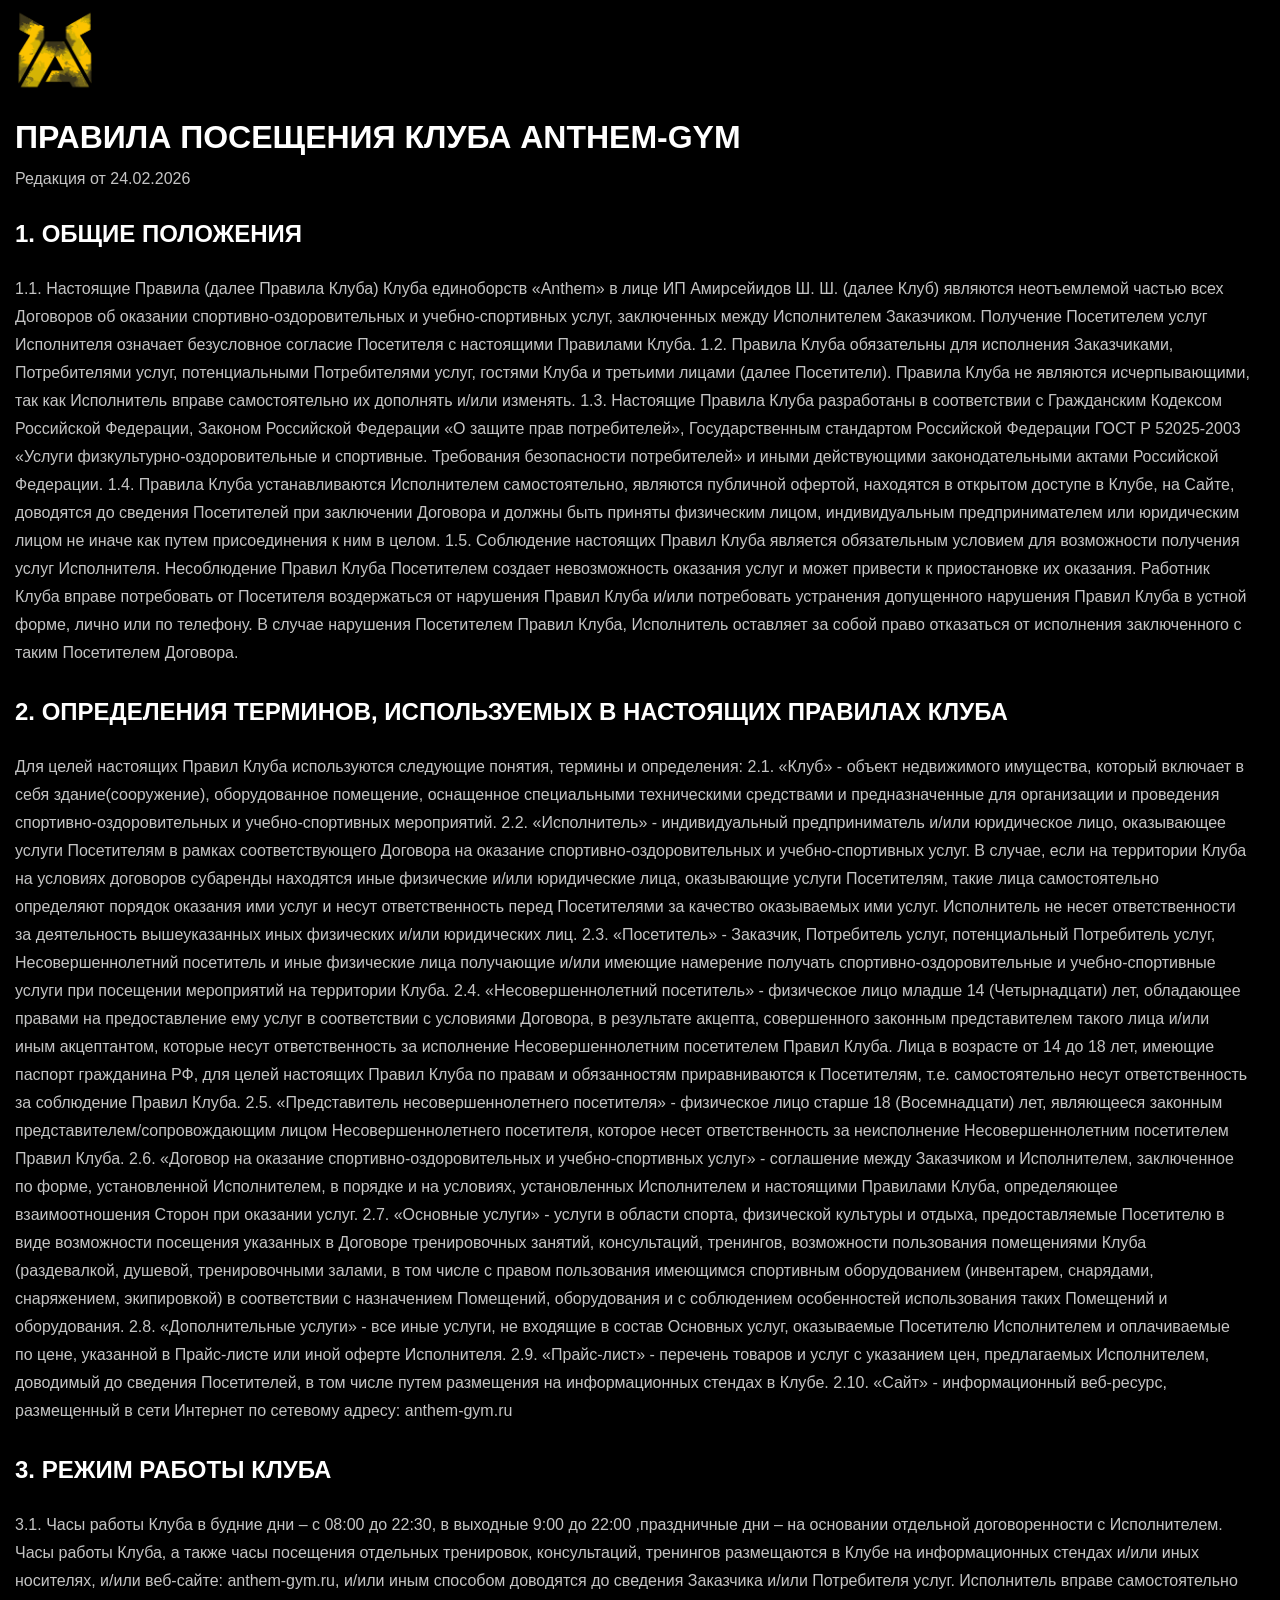
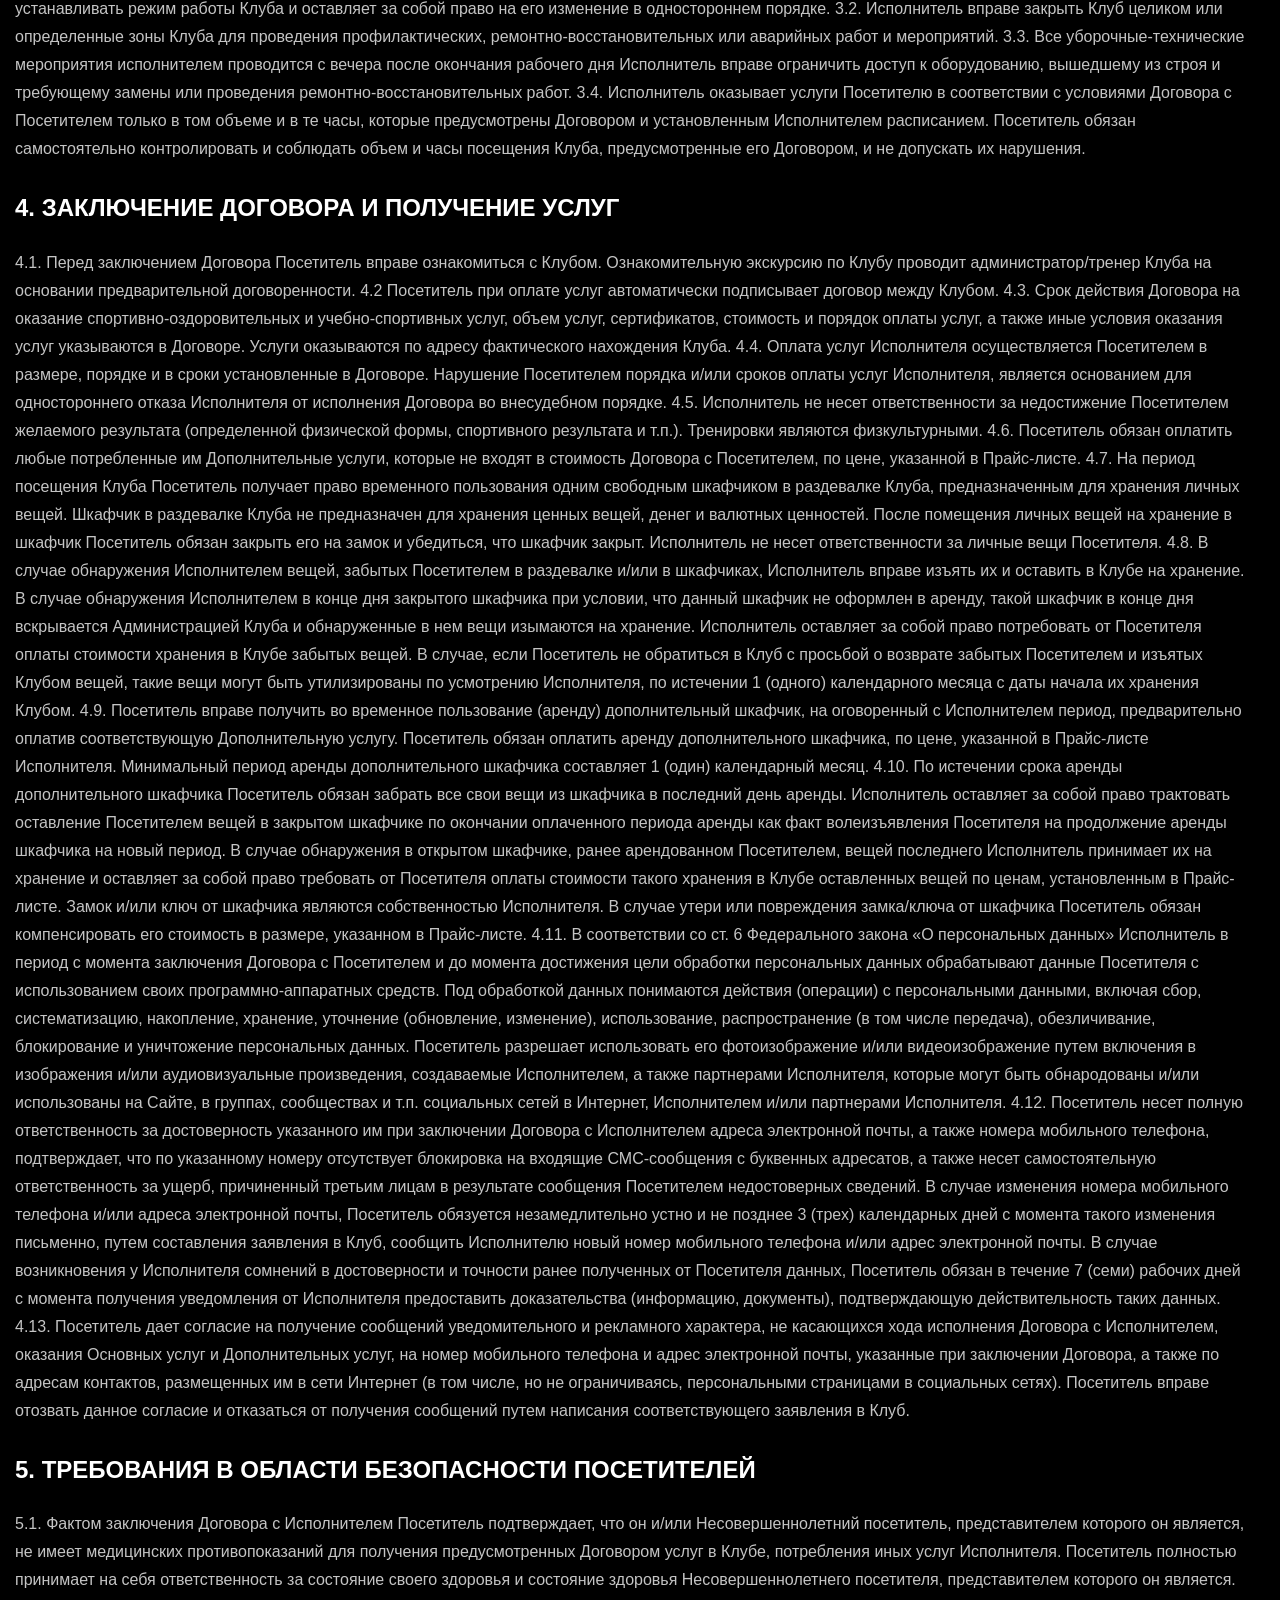
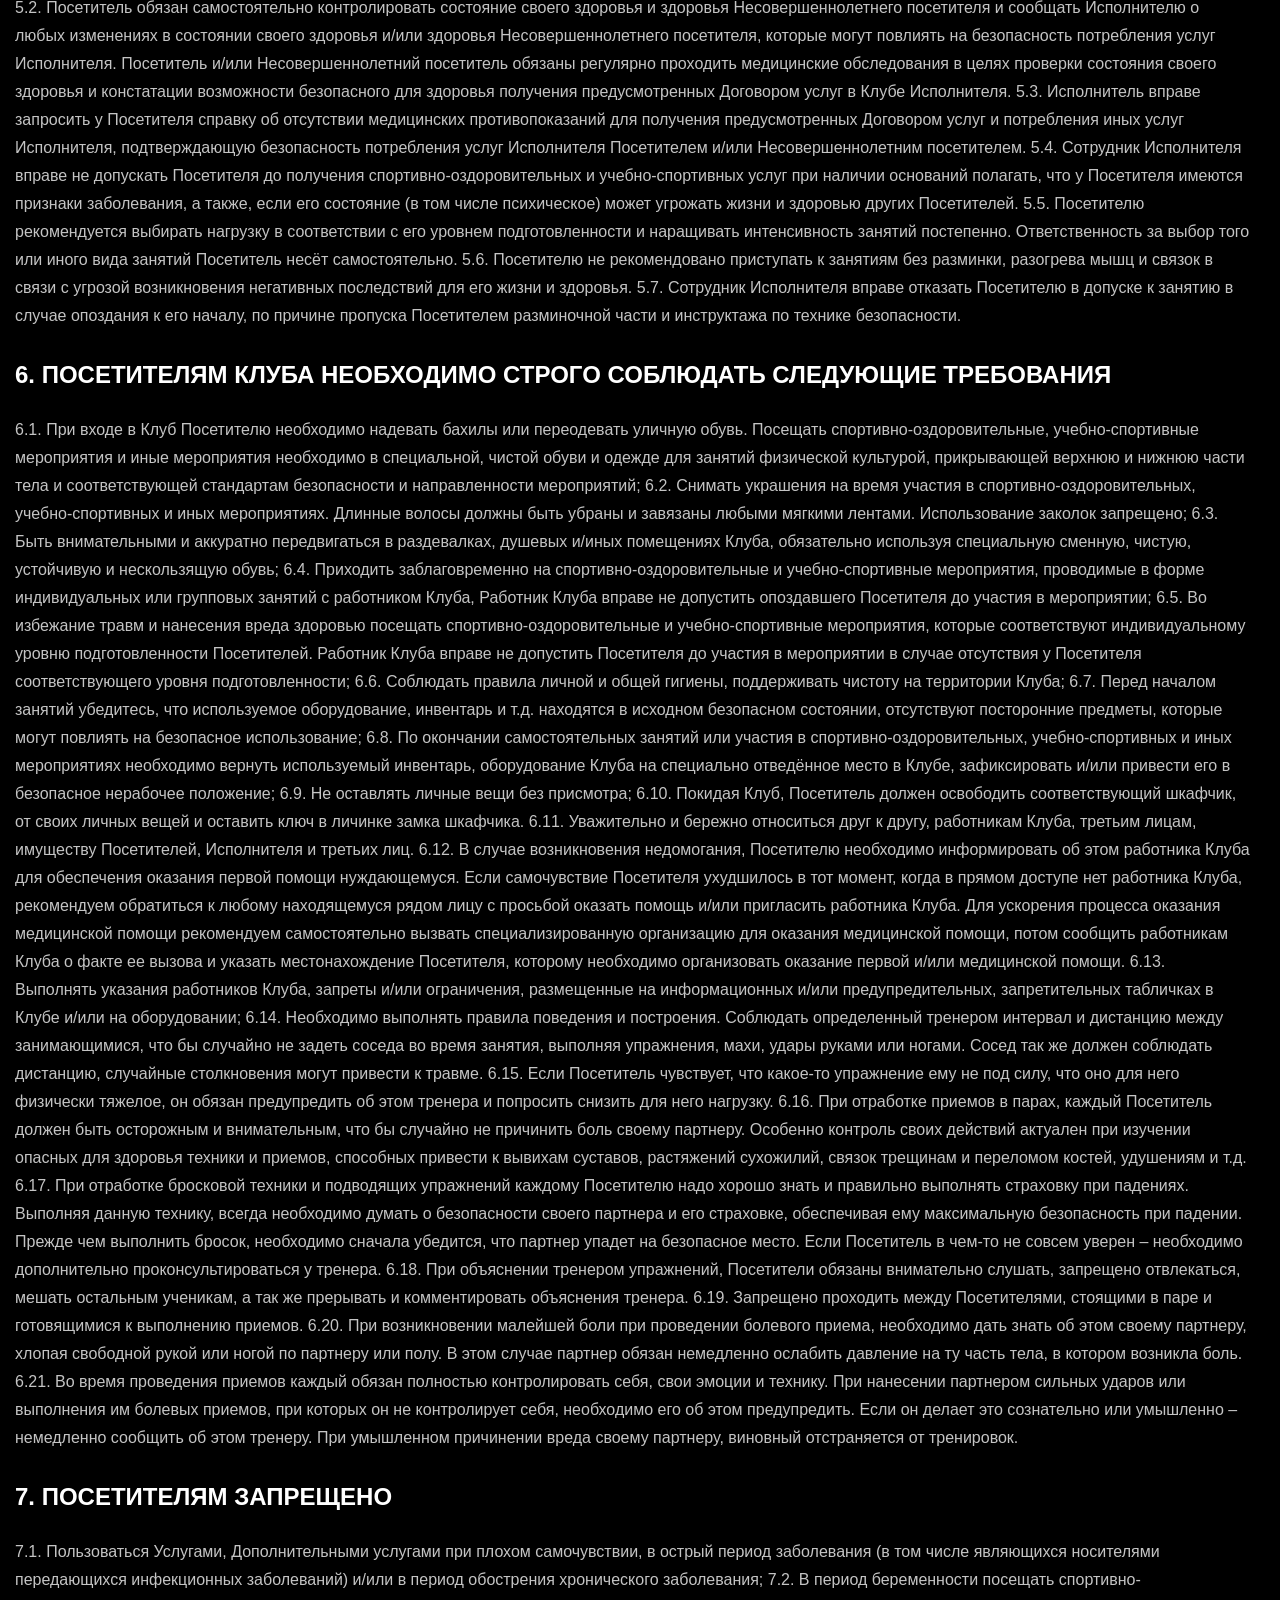
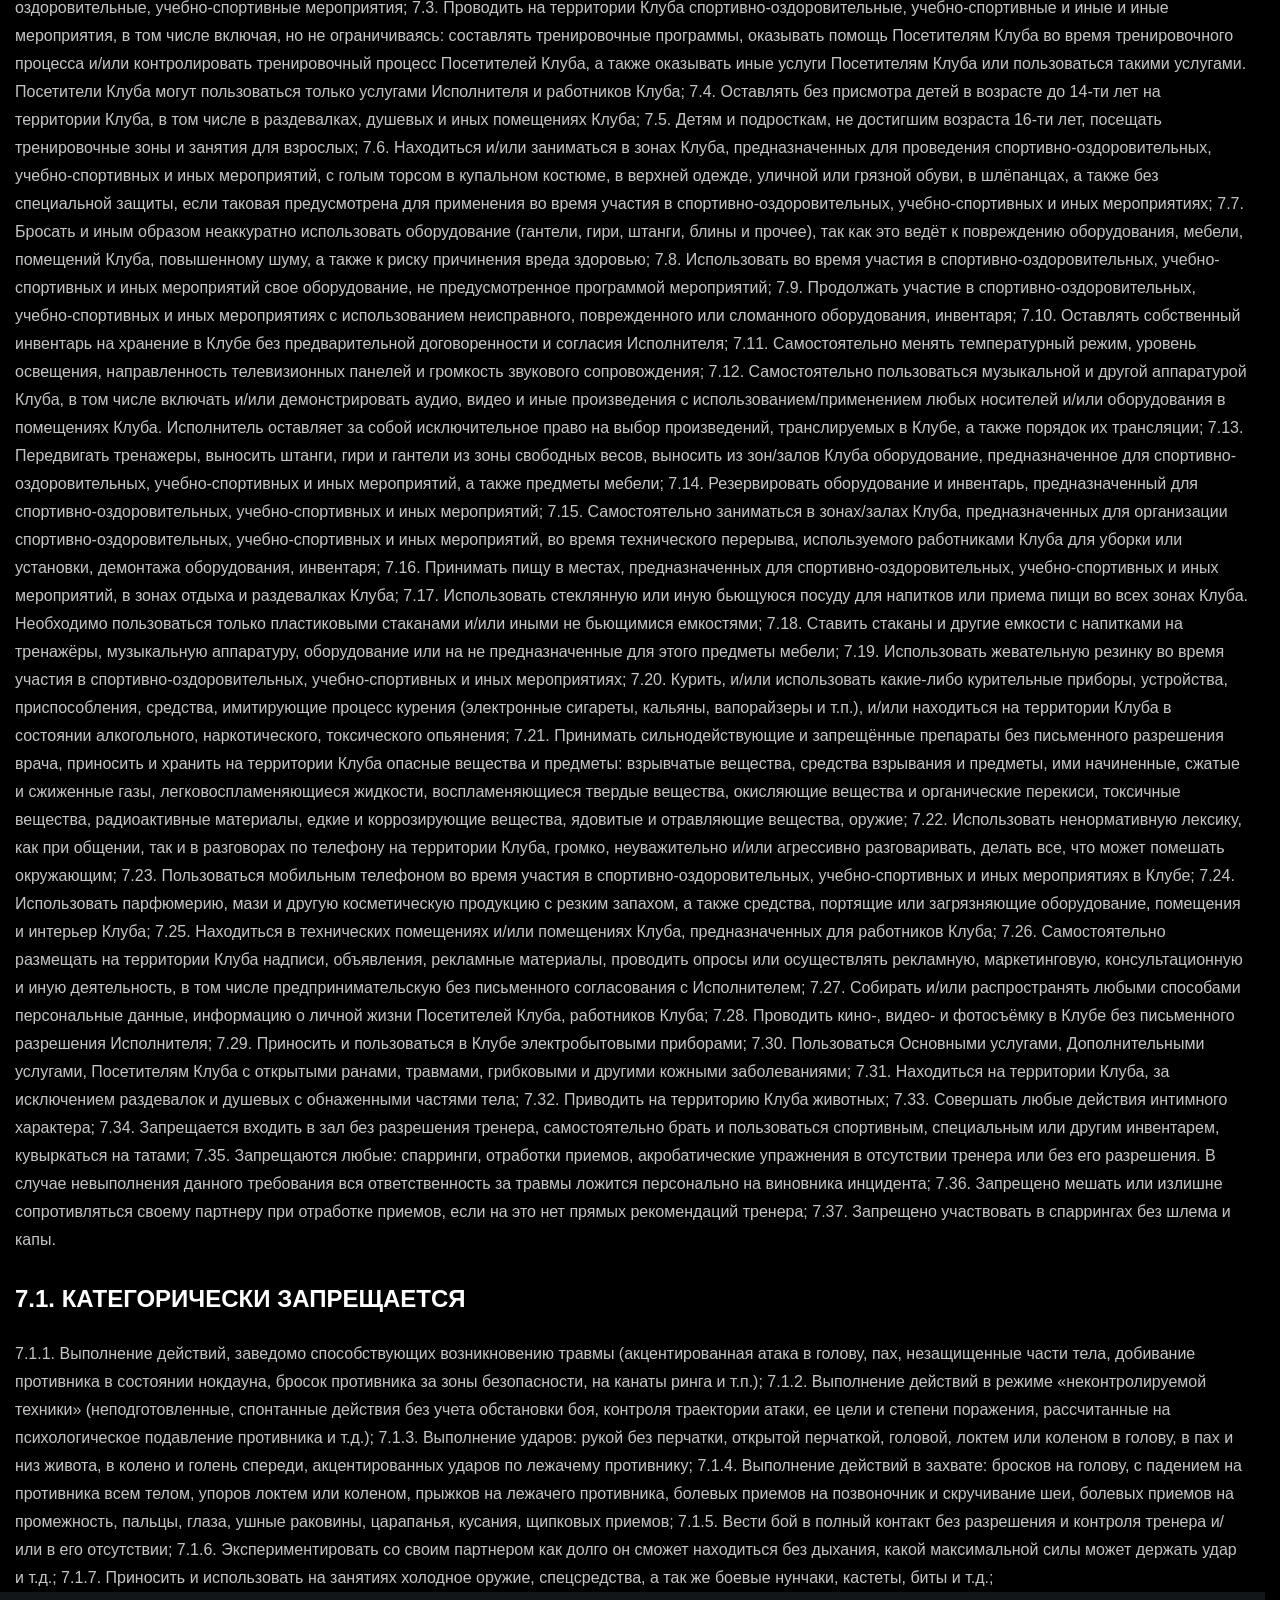
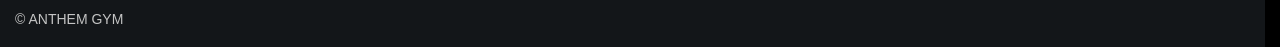
<file: regulations.html>
<!DOCTYPE html>
<html lang="ru">
<head>
  <meta charset="UTF-8">
  <title>Политика обработки персональных данных | ANTHEM</title>
  <link rel="icon" href="https://anthem-gym.ru//favicon.ico" type="image/x-icon">
  <link rel="apple-touch-icon" type="image/icon" sizes="180x180" href="./images/favicon/apple-touch-icon.png">
  <link rel="icon" type="image/png" sizes="32x32" href="./images/favicon/favicon-32x32.png">
  <link rel="icon" type="image/png" sizes="16x16" href="./images/favicon/favicon-16x16.png">
  <link rel="manifest" href="./images/favicon/site.webmanifest">
  <meta name="description" content="Anthem - клуб кикбоксинга и бокса для детей и взрослых во Владимире. Функциональные тренировки. Профессиональные тренеры, индивидуальный подход.">
  <meta name="keywords" content="бокс, кикбоксинг, тайский бокс, тренировки, Владимир, спорт, единоборства">
  <meta property="og:title" content="Anthem Gym - Клуб единоборств бокса и кикбоксинга во Владимире">
  <meta property="og:description" content="Профессиональные тренировки по боксу и кикбоксингу для взрослых и детей">
  <meta property="og:image" content="./images/og-image.jpg">
  <meta property="og:url" content="https://anthem-gym.ru">
  <meta name="description" content="Политика обработки персональных данных спортивного клуба ANTHEM во Владимире.">
  <meta name="viewport" content="width=device-width, initial-scale=1.0">

  <link rel="stylesheet" href="styles.css">
</head>
<body>

<header class="header-policy">
   <a class="header-logo" href="https://anthem-gym.ru">
      <img class="header-logo-image" src="./images/logo.png" alt="Anthem-logo" width="110" height="100" loading="lazy"
        loading="lazy">
    </a>
</header>

<div class="policy">
  <div class="container">
    
    <h1 class="policy-title">
      Правила посещения клуба anthem-gym
    </h1>

    <p class="policy-date">Редакция от 24.02.2026</p>

    <h2>1. Общие положения</h2>
    <p>
     1.1. Настоящие Правила (далее Правила Клуба) Клуба единоборств «Anthem» в лице ИП Амирсейидов Ш. Ш. (далее Клуб) являются неотъемлемой частью всех Договоров об оказании спортивно-оздоровительных и учебно-спортивных услуг, заключенных между Исполнителем Заказчиком.
Получение Посетителем услуг Исполнителя означает безусловное согласие Посетителя с настоящими Правилами Клуба.

1.2. Правила Клуба обязательны для исполнения Заказчиками, Потребителями услуг, потенциальными Потребителями услуг, гостями Клуба и третьими лицами (далее Посетители). Правила Клуба не являются исчерпывающими, так как Исполнитель вправе самостоятельно их дополнять и/или изменять.

1.3. Настоящие Правила Клуба разработаны в соответствии с Гражданским Кодексом Российской Федерации, Законом Российской Федерации «О защите прав потребителей», Государственным стандартом Российской Федерации ГОСТ Р 52025-2003 «Услуги физкультурно-оздоровительные и спортивные. Требования безопасности потребителей» и иными действующими законодательными актами Российской Федерации. 

1.4. Правила Клуба устанавливаются Исполнителем самостоятельно, являются публичной офертой, находятся в открытом доступе в Клубе, на Сайте, доводятся до сведения Посетителей при заключении Договора и должны быть приняты физическим лицом, индивидуальным предпринимателем или юридическим лицом не иначе как путем присоединения к ним в целом. 

1.5. Соблюдение настоящих Правил Клуба является обязательным условием для возможности получения услуг Исполнителя. Несоблюдение Правил Клуба Посетителем создает невозможность оказания услуг и может привести к приостановке их оказания. Работник Клуба вправе потребовать от Посетителя воздержаться от нарушения Правил Клуба и/или потребовать устранения допущенного нарушения Правил Клуба в устной форме, лично или по телефону. В случае нарушения Посетителем Правил Клуба, Исполнитель оставляет за собой право отказаться от исполнения заключенного с таким Посетителем Договора.


    </p>

  

    <h2>2. Определения терминов, используемых в настоящих Правилах Клуба </h2>
    <p>Для целей настоящих Правил Клуба используются следующие понятия, термины и определения:

2.1. «Клуб» - объект недвижимого имущества, который включает в себя здание(сооружение), оборудованное помещение, оснащенное специальными техническими средствами и предназначенные для организации и проведения спортивно-оздоровительных и учебно-спортивных мероприятий.

2.2. «Исполнитель» - индивидуальный предприниматель и/или юридическое лицо, оказывающее услуги Посетителям в рамках соответствующего Договора на оказание спортивно-оздоровительных и учебно-спортивных услуг. В случае, если на территории Клуба на условиях договоров субаренды находятся иные физические и/или юридические лица, оказывающие услуги Посетителям, такие лица самостоятельно определяют порядок оказания ими услуг и несут ответственность перед Посетителями за качество оказываемых ими услуг. Исполнитель не несет ответственности за деятельность вышеуказанных иных физических и/или юридических лиц.

2.3. «Посетитель» - Заказчик, Потребитель услуг, потенциальный Потребитель услуг, Несовершеннолетний посетитель и иные физические лица получающие и/или имеющие намерение получать спортивно-оздоровительные и учебно-спортивные услуги при посещении мероприятий на территории Клуба.

2.4. «Несовершеннолетний посетитель» - физическое лицо младше 14 (Четырнадцати) лет, обладающее правами на предоставление ему услуг в соответствии с условиями Договора, в результате акцепта, совершенного законным представителем такого лица и/или иным акцептантом, которые несут ответственность за исполнение Несовершеннолетним посетителем Правил Клуба. Лица в возрасте от 14 до 18 лет, имеющие паспорт гражданина РФ, для целей настоящих Правил Клуба по правам и обязанностям приравниваются к Посетителям, т.е. самостоятельно несут ответственность за соблюдение Правил Клуба.

2.5. «Представитель несовершеннолетнего посетителя» - физическое лицо старше 18 (Восемнадцати) лет, являющееся законным представителем/сопровождающим лицом Несовершеннолетнего посетителя, которое несет ответственность за неисполнение Несовершеннолетним посетителем Правил Клуба.

2.6. «Договор на оказание спортивно-оздоровительных и учебно-спортивных услуг» - соглашение между Заказчиком и Исполнителем, заключенное по форме, установленной Исполнителем, в порядке и на условиях, установленных Исполнителем и настоящими Правилами Клуба, определяющее взаимоотношения Сторон при оказании услуг.

2.7. «Основные услуги» - услуги в области спорта, физической культуры и отдыха, предоставляемые Посетителю в виде возможности посещения указанных в Договоре тренировочных занятий, консультаций, тренингов, возможности пользования помещениями Клуба (раздевалкой, душевой, тренировочными залами, в том числе с правом пользования имеющимся спортивным оборудованием (инвентарем, снарядами, снаряжением, экипировкой) в соответствии с назначением Помещений, оборудования и с соблюдением особенностей использования таких Помещений и оборудования.

2.8. «Дополнительные услуги» - все иные услуги, не входящие в состав Основных услуг, оказываемые Посетителю Исполнителем и оплачиваемые по цене, указанной в Прайс-листе или иной оферте Исполнителя.

2.9. «Прайс-лист» - перечень товаров и услуг с указанием цен, предлагаемых Исполнителем, доводимый до сведения Посетителей, в том числе путем размещения на информационных стендах в Клубе.

2.10. «Сайт» - информационный веб-ресурс, размещенный в сети Интернет по сетевому адресу: anthem-gym.ru</p>

    <h2>3. Режим работы Клуба</h2>
    <p>3.1. Часы работы Клуба в будние дни – с 08:00 до 22:30, в выходные 9:00 до 22:00 ,праздничные дни – на основании отдельной договоренности с Исполнителем.
Часы работы Клуба, а также часы посещения отдельных тренировок, консультаций, тренингов размещаются в Клубе на информационных стендах и/или иных носителях, и/или веб-сайте: anthem-gym.ru, и/или иным способом доводятся до сведения Заказчика и/или Потребителя услуг. Исполнитель вправе самостоятельно устанавливать режим работы Клуба и оставляет за собой право на его изменение в одностороннем порядке.

3.2. Исполнитель вправе закрыть Клуб целиком или определенные зоны Клуба для проведения профилактических, ремонтно-восстановительных или аварийных работ и мероприятий.

3.3. Все уборочные-технические мероприятия исполнителем проводится с вечера после окончания рабочего дня Исполнитель вправе ограничить доступ к оборудованию, вышедшему из строя и требующему замены или проведения ремонтно-восстановительных работ.

3.4. Исполнитель оказывает услуги Посетителю в соответствии с условиями Договора с Посетителем только в том объеме и в те часы, которые предусмотрены Договором и установленным Исполнителем расписанием. Посетитель обязан самостоятельно контролировать и соблюдать объем и часы посещения Клуба, предусмотренные его Договором, и не допускать их нарушения.</p>

    <h2>4. Заключение Договора и получение услуг</h2>
    <p>
      4.1. Перед заключением Договора Посетитель вправе ознакомиться с Клубом. Ознакомительную экскурсию по Клубу проводит администратор/тренер Клуба на основании предварительной договоренности.

4.2 Посетитель при оплате услуг автоматически подписывает договор между Клубом. 

4.3. Срок действия Договора на оказание спортивно-оздоровительных и учебно-спортивных услуг, объем услуг, сертификатов, стоимость и порядок оплаты услуг, а также иные условия оказания услуг указываются в Договоре. Услуги оказываются по адресу фактического нахождения Клуба.

4.4. Оплата услуг Исполнителя осуществляется Посетителем в размере, порядке и в сроки установленные в Договоре. Нарушение Посетителем порядка и/или сроков оплаты услуг Исполнителя, является основанием для одностороннего отказа Исполнителя от исполнения Договора во внесудебном порядке.

4.5. Исполнитель не несет ответственности за недостижение Посетителем желаемого результата (определенной физической формы, спортивного результата и т.п.). Тренировки являются физкультурными.

4.6. Посетитель обязан оплатить любые потребленные им Дополнительные услуги, которые не входят в стоимость Договора с Посетителем, по цене, указанной в Прайс-листе.

4.7. На период посещения Клуба Посетитель получает право временного пользования одним свободным шкафчиком в раздевалке Клуба, предназначенным для хранения личных вещей. Шкафчик в раздевалке Клуба не предназначен для хранения ценных вещей, денег и валютных ценностей. После помещения личных вещей на хранение в шкафчик Посетитель обязан закрыть его на замок и убедиться, что шкафчик закрыт. Исполнитель не несет ответственности за личные вещи Посетителя.

4.8. В случае обнаружения Исполнителем вещей, забытых Посетителем в раздевалке и/или в шкафчиках, Исполнитель вправе изъять их и оставить в Клубе на хранение. В случае обнаружения Исполнителем в конце дня закрытого шкафчика при условии, что данный шкафчик не оформлен в аренду, такой шкафчик в конце дня вскрывается Администрацией Клуба и обнаруженные в нем вещи изымаются на хранение. Исполнитель оставляет за собой право потребовать от Посетителя оплаты стоимости хранения в Клубе забытых вещей. В случае, если Посетитель не обратиться в Клуб с просьбой о возврате забытых Посетителем и изъятых Клубом вещей, такие вещи могут быть утилизированы по усмотрению Исполнителя, по истечении 1 (одного) календарного месяца с даты начала их хранения Клубом.

4.9. Посетитель вправе получить во временное пользование (аренду) дополнительный шкафчик, на оговоренный с Исполнителем период, предварительно оплатив соответствующую Дополнительную услугу. Посетитель обязан оплатить аренду дополнительного шкафчика, по цене, указанной в Прайс-листе Исполнителя. Минимальный период аренды дополнительного шкафчика составляет 1 (один) календарный месяц.

4.10. По истечении срока аренды дополнительного шкафчика Посетитель обязан забрать все свои вещи из шкафчика в последний день аренды. Исполнитель оставляет за собой право трактовать оставление Посетителем вещей в закрытом шкафчике по окончании оплаченного периода аренды как факт волеизъявления Посетителя на продолжение аренды шкафчика на новый период. В случае обнаружения в открытом шкафчике, ранее арендованном Посетителем, вещей последнего Исполнитель принимает их на хранение и оставляет за собой право требовать от Посетителя оплаты стоимости такого хранения в Клубе оставленных вещей по ценам, установленным в Прайс-листе.
Замок и/или ключ от шкафчика являются собственностью Исполнителя. В случае утери или повреждения замка/ключа от шкафчика Посетитель обязан компенсировать его стоимость в размере, указанном в Прайс-листе.

4.11. В соответствии со ст. 6 Федерального закона «О персональных данных» Исполнитель в период с момента заключения Договора с Посетителем и до момента достижения цели обработки персональных данных обрабатывают данные Посетителя с использованием своих программно-аппаратных средств. Под обработкой данных понимаются действия (операции) с персональными данными, включая сбор, систематизацию, накопление, хранение, уточнение (обновление, изменение), использование, распространение (в том числе передача), обезличивание, блокирование и уничтожение персональных данных. Посетитель разрешает использовать его фотоизображение и/или видеоизображение путем включения в изображения и/или аудиовизуальные произведения, создаваемые Исполнителем, а также партнерами Исполнителя, которые могут быть обнародованы и/или использованы на Сайте, в группах, сообществах и т.п. социальных сетей в Интернет, Исполнителем и/или партнерами Исполнителя.

4.12. Посетитель несет полную ответственность за достоверность указанного им при заключении Договора с Исполнителем адреса электронной почты, а также номера мобильного телефона, подтверждает, что по указанному номеру отсутствует блокировка на входящие СМС-сообщения с буквенных адресатов, а также несет самостоятельную ответственность за ущерб, причиненный третьим лицам в результате сообщения Посетителем недостоверных сведений.
В случае изменения номера мобильного телефона и/или адреса электронной почты, Посетитель обязуется незамедлительно устно и не позднее 3 (трех) календарных дней с момента такого изменения письменно, путем составления заявления в Клуб, сообщить Исполнителю новый номер мобильного телефона и/или адрес электронной почты.
В случае возникновения у Исполнителя сомнений в достоверности и точности ранее полученных от Посетителя данных, Посетитель обязан в течение 7 (семи) рабочих дней с момента получения уведомления от Исполнителя предоставить доказательства (информацию, документы), подтверждающую действительность таких данных.

4.13. Посетитель дает согласие на получение сообщений уведомительного и рекламного характера, не касающихся хода исполнения Договора с Исполнителем, оказания Основных услуг и Дополнительных услуг, на номер мобильного телефона и адрес электронной почты, указанные при заключении Договора, а также по адресам контактов, размещенных им в сети Интернет (в том числе, но не ограничиваясь, персональными страницами в социальных сетях).
Посетитель вправе отозвать данное согласие и отказаться от получения сообщений путем написания соответствующего заявления в Клуб.


    </p>

    <h2>5. Требования в области безопасности Посетителей</h2>
    <p>
      5.1. Фактом заключения Договора с Исполнителем Посетитель подтверждает, что он и/или Несовершеннолетний посетитель, представителем которого он является, не имеет медицинских противопоказаний для получения предусмотренных Договором услуг в Клубе, потребления иных услуг Исполнителя. Посетитель полностью принимает на себя ответственность за состояние своего здоровья и состояние здоровья Несовершеннолетнего посетителя, представителем которого он является.

5.2. Посетитель обязан самостоятельно контролировать состояние своего здоровья и здоровья Несовершеннолетнего посетителя и сообщать Исполнителю о любых изменениях в состоянии своего здоровья и/или здоровья Несовершеннолетнего посетителя, которые могут повлиять на безопасность потребления услуг Исполнителя. Посетитель и/или Несовершеннолетний посетитель обязаны регулярно проходить медицинские обследования в целях проверки состояния своего здоровья и констатации возможности безопасного для здоровья получения предусмотренных Договором услуг в Клубе Исполнителя.

5.3. Исполнитель вправе запросить у Посетителя справку об отсутствии медицинских противопоказаний для получения предусмотренных Договором услуг и потребления иных услуг Исполнителя, подтверждающую безопасность потребления услуг Исполнителя Посетителем и/или Несовершеннолетним посетителем.

5.4. Сотрудник Исполнителя вправе не допускать Посетителя до получения спортивно-оздоровительных и учебно-спортивных услуг при наличии оснований полагать, что у Посетителя имеются признаки заболевания, а также, если его состояние (в том числе психическое) может угрожать жизни и здоровью других Посетителей.

5.5. Посетителю рекомендуется выбирать нагрузку в соответствии с его уровнем подготовленности и наращивать интенсивность занятий постепенно. Ответственность за выбор того или иного вида занятий Посетитель несёт самостоятельно.

5.6. Посетителю не рекомендовано приступать к занятиям без разминки, разогрева мышц и связок в связи с угрозой возникновения негативных последствий для его жизни и здоровья.

5.7. Сотрудник Исполнителя вправе отказать Посетителю в допуске к занятию в случае опоздания к его началу, по причине пропуска Посетителем разминочной части и инструктажа по технике безопасности.
    </p>



     <h2>6. Посетителям Клуба необходимо строго соблюдать следующие требования</h2>
    <p>
      6.1. При входе в Клуб Посетителю необходимо надевать бахилы или переодевать уличную обувь. Посещать спортивно-оздоровительные, учебно-спортивные мероприятия и иные мероприятия необходимо в специальной, чистой обуви и одежде для занятий физической культурой, прикрывающей верхнюю и нижнюю части тела и соответствующей стандартам безопасности и направленности мероприятий;

6.2. Снимать украшения на время участия в спортивно-оздоровительных, учебно-спортивных и иных мероприятиях. Длинные волосы должны быть убраны и завязаны любыми мягкими лентами. Использование заколок запрещено;

6.3. Быть внимательными и аккуратно передвигаться в раздевалках, душевых и/иных помещениях Клуба, обязательно используя специальную сменную, чистую, устойчивую и нескользящую обувь;

6.4. Приходить заблаговременно на спортивно-оздоровительные и учебно-спортивные мероприятия, проводимые в форме индивидуальных или групповых занятий с работником Клуба, Работник Клуба вправе не допустить опоздавшего Посетителя до участия в мероприятии;

6.5. Во избежание травм и нанесения вреда здоровью посещать спортивно-оздоровительные и учебно-спортивные мероприятия, которые соответствуют индивидуальному уровню подготовленности Посетителей. Работник Клуба вправе не допустить Посетителя до участия в мероприятии в случае отсутствия у Посетителя соответствующего уровня подготовленности;

6.6. Соблюдать правила личной и общей гигиены, поддерживать чистоту на территории Клуба;

6.7. Перед началом занятий убедитесь, что используемое оборудование, инвентарь и т.д. находятся в исходном безопасном состоянии, отсутствуют посторонние предметы, которые могут повлиять на безопасное использование;

6.8. По окончании самостоятельных занятий или участия в спортивно-оздоровительных, учебно-спортивных и иных мероприятиях необходимо вернуть используемый инвентарь, оборудование Клуба на специально отведённое место в Клубе, зафиксировать и/или привести его в безопасное нерабочее положение;

6.9. Не оставлять личные вещи без присмотра;

6.10. Покидая Клуб, Посетитель должен освободить соответствующий шкафчик, от своих личных вещей и оставить ключ в личинке замка шкафчика.

6.11. Уважительно и бережно относиться друг к другу, работникам Клуба, третьим лицам, имуществу Посетителей, Исполнителя и третьих лиц.

6.12. В случае возникновения недомогания, Посетителю необходимо информировать об этом работника Клуба для обеспечения оказания первой помощи нуждающемуся. Если самочувствие Посетителя ухудшилось в тот момент, когда в прямом доступе нет работника Клуба, рекомендуем обратиться к любому находящемуся рядом лицу с просьбой оказать помощь и/или пригласить работника Клуба.
Для ускорения процесса оказания медицинской помощи рекомендуем самостоятельно вызвать специализированную организацию для оказания медицинской помощи, потом сообщить работникам Клуба о факте ее вызова и указать местонахождение Посетителя, которому необходимо организовать оказание первой и/или медицинской помощи.

6.13. Выполнять указания работников Клуба, запреты и/или ограничения, размещенные на информационных и/или предупредительных, запретительных табличках в Клубе и/или на оборудовании;

6.14. Необходимо выполнять правила поведения и построения. Соблюдать определенный тренером интервал и дистанцию между занимающимися, что бы случайно не задеть соседа во время занятия, выполняя упражнения, махи, удары руками или ногами. Сосед так же должен соблюдать дистанцию, случайные столкновения могут привести к травме.

6.15. Если Посетитель чувствует, что какое-то упражнение ему не под силу, что оно для него физически тяжелое, он обязан предупредить об этом тренера и попросить снизить для него нагрузку.

6.16. При отработке приемов в парах, каждый Посетитель должен быть осторожным и внимательным, что бы случайно не причинить боль своему партнеру. Особенно контроль своих действий актуален при изучении опасных для здоровья техники и приемов, способных привести к вывихам суставов, растяжений сухожилий, связок трещинам и переломом костей, удушениям и т.д.

6.17. При отработке бросковой техники и подводящих упражнений каждому Посетителю надо хорошо знать и правильно выполнять страховку при падениях. Выполняя данную технику, всегда необходимо думать о безопасности своего партнера и его страховке, обеспечивая ему максимальную безопасность при падении. Прежде чем выполнить бросок, необходимо сначала убедится, что партнер упадет на безопасное место. Если Посетитель в чем-то не совсем уверен – необходимо дополнительно проконсультироваться у тренера.

6.18. При объяснении тренером упражнений, Посетители обязаны внимательно слушать, запрещено отвлекаться, мешать остальным ученикам, а так же прерывать и комментировать объяснения тренера.

6.19. Запрещено проходить между Посетителями, стоящими в паре и готовящимися к выполнению приемов.

6.20. При возникновении малейшей боли при проведении болевого приема, необходимо дать знать об этом своему партнеру, хлопая свободной рукой или ногой по партнеру или полу. В этом случае партнер обязан немедленно ослабить давление на ту часть тела, в котором возникла боль.

6.21. Во время проведения приемов каждый обязан полностью контролировать себя, свои эмоции и технику. При нанесении партнером сильных ударов или выполнения им болевых приемов, при которых он не контролирует себя, необходимо его об этом предупредить. Если он делает это сознательно или умышленно – немедленно сообщить об этом тренеру. При умышленном причинении вреда своему партнеру, виновный отстраняется от тренировок.


</p>


     <h2>7. Посетителям запрещено</h2>
    <p>
      7.1. Пользоваться Услугами, Дополнительными услугами при плохом самочувствии, в острый период заболевания (в том числе являющихся носителями передающихся инфекционных заболеваний) и/или в период обострения хронического заболевания;

7.2. В период беременности посещать спортивно-оздоровительные, учебно-спортивные мероприятия;

7.3. Проводить на территории Клуба спортивно-оздоровительные, учебно-спортивные и иные и иные мероприятия, в том числе включая, но не ограничиваясь: составлять тренировочные программы, оказывать помощь Посетителям Клуба во время тренировочного процесса и/или контролировать тренировочный процесс Посетителей Клуба, а также оказывать иные услуги Посетителям Клуба или пользоваться такими услугами. Посетители Клуба могут пользоваться только услугами Исполнителя и работников Клуба;

7.4. Оставлять без присмотра детей в возрасте до 14-ти лет на территории Клуба, в том числе в раздевалках, душевых и иных помещениях Клуба;

7.5. Детям и подросткам, не достигшим возраста 16-ти лет, посещать тренировочные зоны и занятия для взрослых;

7.6. Находиться и/или заниматься в зонах Клуба, предназначенных для проведения спортивно-оздоровительных, учебно-спортивных и иных мероприятий, с голым торсом в купальном костюме, в верхней одежде, уличной или грязной обуви, в шлёпанцах, а также без специальной защиты, если таковая предусмотрена для применения во время участия в спортивно-оздоровительных, учебно-спортивных и иных мероприятиях;

7.7. Бросать и иным образом неаккуратно использовать оборудование (гантели, гири, штанги, блины и прочее), так как это ведёт к повреждению оборудования, мебели, помещений Клуба, повышенному шуму, а также к риску причинения вреда здоровью;

7.8. Использовать во время участия в спортивно-оздоровительных, учебно-спортивных и иных мероприятий свое оборудование, не предусмотренное программой мероприятий;

7.9. Продолжать участие в спортивно-оздоровительных, учебно-спортивных и иных мероприятиях с использованием неисправного, поврежденного или сломанного оборудования, инвентаря;

7.10. Оставлять собственный инвентарь на хранение в Клубе без предварительной договоренности и согласия Исполнителя;

7.11. Самостоятельно менять температурный режим, уровень освещения, направленность телевизионных панелей и громкость звукового сопровождения;

7.12. Самостоятельно пользоваться музыкальной и другой аппаратурой Клуба, в том числе включать и/или демонстрировать аудио, видео и иные произведения с использованием/применением любых носителей и/или оборудования в помещениях Клуба. Исполнитель оставляет за собой исключительное право на выбор произведений, транслируемых в Клубе, а также порядок их трансляции;

7.13. Передвигать тренажеры, выносить штанги, гири и гантели из зоны свободных весов, выносить из зон/залов Клуба оборудование, предназначенное для спортивно-оздоровительных, учебно-спортивных и иных мероприятий, а также предметы мебели;

7.14. Резервировать оборудование и инвентарь, предназначенный для спортивно-оздоровительных, учебно-спортивных и иных мероприятий; 

7.15. Самостоятельно заниматься в зонах/залах Клуба, предназначенных для организации спортивно-оздоровительных, учебно-спортивных и иных мероприятий, во время технического перерыва, используемого работниками Клуба для уборки или установки, демонтажа оборудования, инвентаря;

7.16. Принимать пищу в местах, предназначенных для спортивно-оздоровительных, учебно-спортивных и иных мероприятий, в зонах отдыха и раздевалках Клуба; 

7.17. Использовать стеклянную или иную бьющуюся посуду для напитков или приема пищи во всех зонах Клуба. Необходимо пользоваться только пластиковыми стаканами и/или иными не бьющимися емкостями;

7.18. Ставить стаканы и другие емкости с напитками на тренажёры, музыкальную аппаратуру, оборудование или на не предназначенные для этого предметы мебели;

7.19. Использовать жевательную резинку во время участия в спортивно-оздоровительных, учебно-спортивных и иных мероприятиях;

7.20. Курить, и/или использовать какие-либо курительные приборы, устройства, приспособления, средства, имитирующие процесс курения (электронные сигареты, кальяны, вапорайзеры и т.п.), и/или находиться на территории Клуба в состоянии алкогольного, наркотического, токсического опьянения;

7.21. Принимать сильнодействующие и запрещённые препараты без письменного разрешения врача, приносить и хранить на территории Клуба опасные вещества и предметы: взрывчатые вещества, средства взрывания и предметы, ими начиненные, сжатые и сжиженные газы, легковоспламеняющиеся жидкости, воспламеняющиеся твердые вещества, окисляющие вещества и органические перекиси, токсичные вещества, радиоактивные материалы, едкие и коррозирующие вещества, ядовитые и отравляющие вещества, оружие;

7.22. Использовать ненормативную лексику, как при общении, так и в разговорах по телефону на территории Клуба, громко, неуважительно и/или агрессивно разговаривать, делать все, что может помешать окружающим;

7.23. Пользоваться мобильным телефоном во время участия в спортивно-оздоровительных, учебно-спортивных и иных мероприятиях в Клубе;

7.24. Использовать парфюмерию, мази и другую косметическую продукцию с резким запахом, а также средства, портящие или загрязняющие оборудование, помещения и интерьер Клуба;

7.25. Находиться в технических помещениях и/или помещениях Клуба, предназначенных для работников Клуба;

7.26. Самостоятельно размещать на территории Клуба надписи, объявления, рекламные материалы, проводить опросы или осуществлять рекламную, маркетинговую, консультационную и иную деятельность, в том числе предпринимательскую без письменного согласования с Исполнителем;

7.27. Собирать и/или распространять любыми способами персональные данные, информацию о личной жизни Посетителей Клуба, работников Клуба;

7.28. Проводить кино-, видео- и фотосъёмку в Клубе без письменного разрешения Исполнителя;

7.29. Приносить и пользоваться в Клубе электробытовыми приборами;

7.30. Пользоваться Основными услугами, Дополнительными услугами, Посетителям Клуба с открытыми ранами, травмами, грибковыми и другими кожными заболеваниями;

7.31. Находиться на территории Клуба, за исключением раздевалок и душевых с обнаженными частями тела;

7.32. Приводить на территорию Клуба животных;

7.33. Совершать любые действия интимного характера;

7.34. Запрещается входить в зал без разрешения тренера, самостоятельно брать и пользоваться спортивным, специальным или другим инвентарем, кувыркаться на татами;

7.35. Запрещаются любые: спарринги, отработки приемов, акробатические упражнения в отсутствии тренера или без его разрешения. В случае невыполнения данного требования вся ответственность за травмы ложится персонально на виновника инцидента;

7.36. Запрещено мешать или излишне сопротивляться своему партнеру при отработке приемов, если на это нет прямых рекомендаций тренера;

7.37. Запрещено участвовать в спаррингах без шлема и капы.


</p>


     <h2>7.1. Категорически запрещается</h2>
    <p>
      7.1.1. Выполнение действий, заведомо способствующих возникновению травмы (акцентированная атака в голову, пах, незащищенные части тела, добивание противника в состоянии нокдауна, бросок противника за зоны безопасности, на канаты ринга и т.п.);

7.1.2. Выполнение действий в режиме «неконтролируемой техники» (неподготовленные, спонтанные действия без учета обстановки боя, контроля траектории атаки, ее цели и степени поражения, рассчитанные на психологическое подавление противника и т.д.);

7.1.3. Выполнение ударов: рукой без перчатки, открытой перчаткой, головой, локтем или коленом в голову, в пах и низ живота, в колено и голень спереди, акцентированных ударов по лежачему противнику;

7.1.4. Выполнение действий в захвате: бросков на голову, с падением на противника всем телом, упоров локтем или коленом, прыжков на лежачего противника, болевых приемов на позвоночник и скручивание шеи, болевых приемов на промежность, пальцы, глаза, ушные раковины, царапанья, кусания, щипковых приемов;

7.1.5. Вести бой в полный контакт без разрешения и контроля тренера и/или в его отсутствии;

7.1.6. Экспериментировать со своим партнером как долго он сможет находиться без дыхания, какой максимальной силы может держать удар и т.д.;

7.1.7. Приносить и использовать на занятиях холодное оружие, спецсредства, а так же боевые нунчаки, кастеты, биты и т.д.;
    </p>

  </div>

</div>
<footer class="footer-extra">
  <div class="container">
    <p class="footer-copyright">
      © ANTHEM GYM
    </p>
  </div>
</footer>

</body>
</html>
</file>
<file: styles.css>
@font-face {
    font-family: 'Manrope';
    src: url('./fonts/Manrope-Light.woff2') format('woff2');
    font-weight: 300;
    font-style: normal;
    font-display: swap;
}
@font-face {
    font-family: 'Manrope';
    src: url('./fonts/Manrope-Bold.woff2') format('woff2');
    font-weight: 700;
    font-style: normal;
    font-display: swap;
}
@font-face {
    font-family: 'Oswald';
    src: url('./fonts/Oswald-Bold.woff2') format('woff2');
    font-weight: 300;
    font-style: normal;
    font-display: swap;
}
/**
  Нормализация блочной модели
 */
*,
::before,
::after {
  box-sizing: border-box;
}

/**
  Убираем внутренние отступы слева тегам списков,
  у которых есть атрибут class
 */
:where(ul, ol):where([class]) {
  padding-left: 0;
}

/**
  Убираем внешние отступы body и двум другим тегам,
  у которых есть атрибут class
 */
body,
:where(blockquote, figure, fieldset):where([class]) {
  margin: 0;
}

/**
  Убираем внешние отступы вертикали нужным тегам,
  у которых есть атрибут class
 */
:where(
  h1,
  h2,
  h3,
  h4,
  h5,
  h6,
  p,
  ul,
  ol,
  dl
):where([class]) {
  margin-block: 0;
}

:where(dd[class]) {
  margin-left: 0;
}

:where(fieldset[class]) {
  padding: 0;
  border: none;
}

/**
  Убираем стандартный маркер маркированному списку,
  у которого есть атрибут class
 */
:where(ul[class]) {
  list-style: none;
}

:where(address[class]) {
  font-style: normal;
}

/**
  Обнуляем вертикальные внешние отступы параграфа,
  объявляем локальную переменную для внешнего отступа вниз,
  чтобы избежать взаимодействие с более сложным селектором
 */
p {
  --paragraphMarginBottom: 24px;

  margin-block: 0;
}

/**
  Внешний отступ вниз для параграфа без атрибута class,
  который расположен не последним среди своих соседних элементов
 */
p:where(:not([class]):not(:last-child)) {
  margin-bottom: var(--paragraphMarginBottom);
}


/**
  Упрощаем работу с изображениями и видео
 */
img,
video {
  display: block;
  max-width: 100%;
}

/**
  Наследуем свойства шрифт для полей ввода
 */
input,
textarea,
select,
button {
  font: inherit;
}

html {
  /**
    Пригодится в большинстве ситуаций
    (когда, например, нужно будет "прижать" футер к низу сайта)
   */
  height: 100%;
  /**
    Убираем скачок интерфейса по горизонтали
    при появлении / исчезновении скроллбара
   */
  scrollbar-gutter: stable;
  /**
    Плавный скролл
   */
  scroll-behavior: smooth;
}

body {
  /**
    Пригодится в большинстве ситуаций
    (когда, например, нужно будет "прижать" футер к низу сайта)
   */
  min-height: 100%;
  /**
    Унифицированный интерлиньяж
   */
  line-height: 1.5;
}

/**
  Нормализация высоты элемента ссылки при его инспектировании в DevTools
 */
a:where([class]):not(.footer-logo) {
  display: inline-flex;
}

/**
  Курсор-рука при наведении на элемент
 */
button,
label {
  cursor: pointer;
}

/**
  Убирает серую подсветку при тапе на мобильных устройствах (iOS/Android)
 */
a,
button {
  -webkit-tap-highlight-color: transparent;
}

/**
  Приводим к единому цвету svg-элементы
  (за исключением тех, у которых уже указан
  атрибут fill со значением 'none' или начинается с 'url')
 */
:where([fill]:not(
  [fill="none"],
  [fill^="url"]
)) {
  fill: currentColor;
}

/**
  Приводим к единому цвету svg-элементы
  (за исключением тех, у которых уже указан
  атрибут stroke со значением 'none')
 */
:where([stroke]:not(
  [stroke="none"],
  [stroke^="url"]
)) {
  stroke: currentColor;
}


/**

/**
  Приведение рамок таблиц в классический 'collapse' вид
 */
:where(table) {
  border-collapse: collapse;
  border-color: currentColor;
}

/**
  Удаляем все анимации и переходы для людей,
  которые предпочитают их не использовать
 */
@media (prefers-reduced-motion: reduce) {
  *,
  ::before,
  ::after {
    animation-duration: 0.01ms !important;
    animation-iteration-count: 1 !important;
    transition-duration: 0.01ms !important;
    scroll-behavior: auto !important;
  }
}
:root{
    --color-dark-alternate: #131619;
    --color-dark: #000000;
    --color-white: #FFFFFF;
    --color-dark-gray: #404040;
    --color-lite-gray:#C4C4C4;
    --color-yelow-anthem: #fcc300;
    
    
    --border-radius: 30px;
    --border: 1px solid var(--color-white);

    --font-family-base: 'Heebo', sans-serif;
    --font-family-accent: 'Yantramanav', sans-serif;
    
    --input-height: 54px;

    --container-width: 1300px;
    --container-padding-x: 15px;

    --transition-duration: 0.2s;
    --header-height: 90px;
}


body{
    background-color: var(--color-dark);
    font-size: 16px;
    line-height: 1.75;
    color: var(--color-lite-gray);
    font-family: var(--font-family-base);
}
a, button, input, textarea, svg * {
  transition: color var(--transition-duration);
  background-color: var(--transition-duration);
  border-color: var(--transition-duration);
}

svg *[fill]{ fill:currentColor}
svg *[stroke]{ stroke:currentColor}
svg *{
  transition-property: fill, stroke;
}

a {
  color: var(--color-white) ;
}
p{
  margin-block: 0;

}
p:not([class]):not(:last-child){
  margin-bottom: 24px;
}
a:hover{
  color: var(--color-yelow-anthem);
}

.container{
    max-width: calc(var(--container-width) + var(--container-padding-x) * 2);
    margin-inline: auto;
    padding-inline: var(--container-padding-x);
}

.container-wide{
  max-width: 1920px;
  margin-inline: auto;
}
.visually-hidden {
  position: absolute !important;
  width: 1px !important;
  height: 1px !important;
  margin: -1px !important;
  border: 0 !important;
  padding: 0 !important;
  white-space: nowrap !important;
  clip-path: inset(100%) !important;
  clip: rect(0 0 0 0) !important;
  overflow: hidden !important;
}

.title-medium{
  font-size: clamp(13px, 2.08vw, 40px);
  line-height: 1.3;
  color: var(--color-white);

}

.section-description{
  margin-top: 50px;
  font-size: 20px;
  line-height: 1.65;
  text-transform: uppercase;
  color: var(--color-white);
  text-align: center;
}

.backdrop-title{
  position: relative;
  z-index: 2;
}
.backdrop-title.centered::after {
  top: -0.9em;
  left: 20%;
  translate: -50% 0;

}
.backdrop-title::before {
  content: '';
  display: block;
  position: absolute;
  right: calc(100% + 8px);
  width: 26px;
  aspect-ratio: 1;
  background: url(./icons/yellow-plus.svg) center/contain no-repeat;

}

.backdrop-title::after{
  content: attr(data-title);
  font-family: var(--font-family-accent);
  position: absolute;
  z-index: -1;
  top: -1em;
  left: -0.6em;
  line-height: 1;
  font-size: 2.8em;
  color: transparent;
  -webkit-text-stroke: 1px var(--color-yelow-anthem);
  text-stroke: 1px var(--color-yelow-anthem);
  


}

h1,h2,h3,h4,h5,h6{
    font-weight: 700;
    text-transform: uppercase;
    color: var(--color-white);
}
.button{
  display: inline-flex;
  align-items: center;
  height: 38px;
  align-items: center;
  padding-inline: 26px;
  font-size: 12px;
  font-weight: 700;
  line-height: 2;
  letter-spacing: 1.2px;
  text-transform: uppercase;
  background-color: var(--color-white);
  border: none;
  border-radius: var(--border-radius);
  white-space: nowrap;
  text-decoration: none;

}

.button.transparent{
  position: relative;
  height: var(--input-height);
  padding-left: 31px;
  padding-right: 80px;
  color: var(--color-white);
  background-color: transparent;
  border: var(--border);
  


}

.button.transparent::after{
  content: '';
  position: absolute;
  right: 0;
  display: block;
  height: 100%;
  aspect-ratio: 1;
  background: url(./icons/arrow-top-right.svg) center/70% no-repeat;
  border: var(--border);
  border-radius: 50%;


}
.button.transparent:hover::after{ 
  content: '';
  position: absolute;
  right: 0;
  display: block;
  height: 100%;
  aspect-ratio: 1;
  background: url(./icons/black\ arrow.svg) center/70% no-repeat;
  border: 1px solid black;
  border-radius: 50%;
  transition-duration: 0.2s;

}

.button.transparent:hover{
  color: var(--color-dark);
  background-color: var(--color-yelow-anthem);
  border-color: var(--color-dark-alternate);
  transition-duration: 0.2s;
}
.input{
  height: var(--input-height);
  padding-inline: 25px;
  width: 100%;
  color: var(--color-white);
  background-color: transparent;
  border: 1px solid var(--color-lite-gray);
  border-radius: var(--border-radius);
}

/* Chrome, Safari, Edge, Opera */
input::-webkit-outer-spin-button,
input::-webkit-inner-spin-button {
  -webkit-appearance: none;
  margin: 0;
}

/* Firefox */
input[type=number] {
  -moz-appearance: textfield;
}
.input::placeholder,
select.input:invalid{
  color: var(--color-lite-gray);
}

.input:hover{
 border-color: var(--color-white);
}
.input:focus{
  color: var(--color-dark);
  background-color: var(--color-lite-gray);
  outline: none;
}
.button:hover{
  background-color: var(--color-yelow-anthem);
  transition-duration: 0.2s;
}

 #preloader {
    display: none;
  }

.header{
  display: flex;
  justify-content: space-between;
  align-items: center;
  column-gap: 20px;
  padding-inline: 32px;
  min-height: var(--header-height);
  background-color: var(--color-dark-alternate);
  
}
.header-logo{
  flex-shrink: 0;
}
.header-menu-list{
  display: flex;
  flex-wrap: wrap;
  column-gap: 50px;
}
.header-menu-link {
  display: inline-flex;
  align-items: center;
  column-gap: 7px;
  height: var(--header-height);
  text-decoration: none;
  text-transform: uppercase;
  font-weight: 700;
  font-size: 12px;
  letter-spacing: 1.2px;
}

.header-actions{
  display: flex;
  column-gap: 40px;

}

.header-burger-button-line{
  width: 7px;
  height: 1px;
  background-color: currentColor;
  box-shadow: 16px 0 0 currentColor;
  
}
.banner{
  display: flex;
  flex-direction: column;
  justify-content: end;
  min-height: calc(100vh - var(--header-height));
  padding: 36px 70px;
  color: var(--color-white);
  position: relative;
}

.banner-body{
  text-transform: uppercase;
}
.banner-video{
  position: absolute;
  inset: 0;
  width: 100%;
  height: 100%;
  object-fit: cover;
}

.banner-info{
  display: flex;
  align-items: end;
  justify-content: space-between;
  font-size: clamp(12px, 1.56vw, 30px);
  line-height: 1.27;
  font-weight: 700;
  position: relative;
  z-index: 1;
}
.banner-info::after{
  content: '';
  width: clamp(60px, 10.1vw, 194px);
  aspect-ratio: 1;
  background: url(./icons/yellow-plus.svg) center/contain no-repeat;
  margin-left: 30px;
  position: relative;
  z-index: 1;
}

.banner-title{
  line-height: 1;
  font-size: min(20vw, 360px);
  position: relative;
  z-index: 1;
 

}
.banner-pagination-list{
display: flex;
justify-content: center;
column-gap: 14px;

}

.banner-pagination-items{
  display: flex;
}

.banner-pagination-button{
  display: flex;
  justify-content: center;
  align-items: center;
  padding: 7;
  background-color: transparent;
  border: none;
}
.banner-pagination-button.is-current::after{
  background-color: var(--color-white);
}
.banner-pagination-button::after{
  content: '';
  width: 10px;
  aspect-ratio: 1;
  border: var(--border);
  border-radius: 50%;
  
}

.banner-pagination-button:not(.is-current):hover::after{
  border-color: var(--color-lite-gray);
  transition: var(--transition-duration);

}
.motivation-item:nth-child(even) {
  background-color: var(--color-dark-alternate);
  z-index: -1;
}

.motivation-item:nth-child(even) .motivation-card{
  flex-direction: row-reverse;
  z-index: -2;
  
}

.motivation-card {
  display: flex;
  justify-content: start;
  align-items: center;
  column-gap: clamp(30px, 10.42vw, 200px);
  position: relative;
  z-index: 1;
}

.motivation-card-image {
  margin-block: -20px;
  height: auto;
  border-radius: 10px;
  filter: grayscale(100%);
  transition: filter 1s ease;

  transform: scale(1.03);

  z-index: 10;
}
.motivation-card.is-active .motivation-card-image {
  filter: grayscale(0%);
}



.motivation-card-image1{
padding-bottom: 80px;
height: auto;
}
.motivation-card-body{
  padding-left: 35px;
  
}
.motivation-card-button{
  margin-top: 10px;
}
.motivation-card-title:not(:last-child){
  margin-bottom: 14px;
  margin-block: 20px;

}

.motivation-card-description{
  max-width: 400px;
  
}

.motivation-card-description:not(:last-child){
  margin-bottom: 37px;
}

.training-types{
  position: relative;
  max-width: 1920px;
  margin-inline: auto;
  padding-top: 70px;
  padding-bottom: 120px;
  background-color: var(--color-dark);

}
.training-types-list{
  display: grid;
  grid-template-columns: repeat(6, 1fr);
  gap: 60px;
}

.training-types-item{
  --trainingTypesItemBgIconSize: 80px;

  display: flex;
  flex-direction: column;
  align-items: center;
  padding-top: var(--trainingTypesItemBgIconSize);
  row-gap: 32px;
  background: url(./icons/arrow-left-bottom.svg) 100% 0/var(--trainingTypesItemBgIconSize) no-repeat;
}
.training-types-image{
  max-height: 140px;
}

.training-types-item-title{
  font-size: 16px;
}
.join-us{
  background-color: var(--color-dark-alternate);

  
}

.about-layout{
  display: grid;
  grid-template-columns: 0.8fr 1.2fr;
  gap: 60px;
  align-items: center;
  padding-block: 60px;

  padding-bottom: 50px;
  background-color: var(--color-dark-alternate);
}
.join-us-title{
  position: relative;
  font-size: clamp(40px, 4.2vw, 90px);
  line-height: 1;
  text-align: center;
}
.join-us-title::after{
content: '';
height: 0.7em;
aspect-ratio: 1;
display: inline-block;
background: url(./icons/yellow-plus.svg) center/contain no-repeat;
scale: 1 -1;
margin-left: 0.14em;
}

.join-us-form-header{
  display: flex;
  flex-direction: column;
  align-items: center;
  row-gap: 7px;
}
.join-us-form-header:not(:last-child){
  margin-bottom: 52px;
}
.title-big {
  font-size: clamp(24px, 3.12vw, 60px);
}

.join-us-form-button{
  margin-top: 50px;

}

.join-us-form-body{
  display: flex;
  justify-content: center;
  align-items: center;
  column-gap: 20px;
}
.join-us-form-input{
  max-width: 400px;
}
.location{
display: grid;
grid-template-columns: repeat(2, 1fr);
}
.location-body{
  display: flex;
  flex-direction: column;
  justify-content: center;
  align-items: center;
  padding: 80px 15px;
  text-align: center;
  background-color: var(--color-dark);

}

.location-map{
  display: flex;
  
  height: auto;
}

.location-description{
  max-width: 490px;
}
.location-title:not(:last-child){
  margin-bottom: 14px;
}
.location-description:not(:last-child){
  margin-bottom: 37px;
  margin-top: 20px;
}

.family{
  background-color: var(--color-dark-alternate);
}
.family-header{
  display: flex;
  flex-direction: column;
  align-items: center;
  row-gap: 7px;
  padding-top: 132px;
  padding-bottom: 62px;
  text-align: center;
}
.family-description{
  font-size: 20px;
  text-transform: uppercase;
}
.family-body{
  display: flex;
  padding-top: 30px;
  margin-top: 30px;
  justify-content: center;
  column-gap: 26px;
  scroll-snap-type: x mandatory;
  overflow-x: scroll ;

}
.slide{
  scroll-snap-align: start;
}

.coaches-list{
  display: grid;
  grid-template-columns: repeat(4, 1fr);
  gap: 30px;
}

.footer-main{
  padding-top: 140px;
  padding-bottom: 160px;
}
.footer{
  --footer-logoWidhts: 20.77%;
}

.footer-header,
.footer-body{
  display: grid;
  column-gap: 62px;
}
.footer-description{
  text-align: left;
}
.footer-header{
  grid-template-columns: var(--footer-logoWidhts) auto;
}


.footer-header:not(:last-child){
  margin-bottom: 60px;
}
.footer-body{
grid-template-columns:  var(--footer-logoWidhts) repeat(3, 1fr);

}
.footer-logo-image{
  height: auto;
 
}

.footer-extra{
  padding-block: 15px;
  background-color: var(--color-dark-alternate);
}
.footer-column-title{
  font-size: clamp(18px, 1.15vw, 22px);

}
.footer-column-title:not(:last-child){
  margin-bottom: 15px;
}
.footer-schedule:not(:last-child){
  margin-bottom: 13px;
}

.footer-address{
  font-style: normal;
}
.footer-column-title.has-arrow::after{
  content: '';
  height: 0.74em;
  aspect-ratio: 1;
  display: inline-block;
  background: url(./icons/yellow\ bold\ arrow\ donn\ right.svg) center/contain no-repeat;
  scale: -1 1;
  margin-left: 0.5em;

}

.footer-address:not(:last-child){
  margin-bottom: 35px;

}

.footer-subscribe{
  position: relative;
}
.footer-subscribe:not(:last-child){
  margin-bottom: 50px;
}

.footer-subscribe-button{
  position: absolute;
  top: 0;
  right: 0;
  height: 100%;
  aspect-ratio: 1;
  background: url(./icons/arrow-top-right.svg) center/70% no-repeat;
  border: var(--border);
  border-radius: 50%;
}

.footer-subscribe-button:hover{
  background-color: var(--color-lite-gray);
}
.footer-subscribe-input{
  padding-right: 70px;
}

.footer-soc1als-list{
  display: flex;
  column-gap: 18px;
  margin-top: 20px;
}
.footer-soc1als-link{
  display: flex;
  width: 23px;
  
}

.footer-copyright{
  font-size: 14px;
}

.fade-up {
  opacity: 0;
  transform: translateY(30px);
  transition: opacity .8s ease, transform .8s ease;
}

.fade-up.visible {
  opacity: 1;
  transform: translateY(0);
}
.mobile-button-container{
  display: none;
}
.cta-border {
  position: relative;
  overflow: hidden;
  border: 1px solid rgba(255,255,255,.5);
  z-index: 0;
}

.cta-border::after {
  content: '';
  position: absolute;
  inset: -2px;
  border-radius: inherit;
  background: linear-gradient(
    120deg,
    transparent 40%,
    rgba(255,255,255,.9),
    transparent 60%
  );
  animation: cta-border-light 3s linear infinite;
  pointer-events: none;
  z-index: 1;
}

@keyframes cta-border-light {
  from {
    transform: translateX(-100%);
  }
  to {
    transform: translateX(100%);
  }
}


/* ===== BURGER BUTTON ===== */
.burger {
  width: 22px;
  aspect-ratio: 1;
  background: none;
  border: none;
  position: fixed;  
  top: 31px;           
  right: 20px;          
  cursor: pointer;
  z-index: 2000;       
  display: none;
}

.burger span {
  position: absolute;
  left: 0;
  width: 100%;
  height: 2px;
  background: #fff;
  transition: .4s;
  z-index: 2000;
}

.burger span:nth-child(1) { top: 0; }
.burger span:nth-child(2) { top: 50%; transform: translateY(-50%); }
.burger span:nth-child(3) { bottom: 0; }

  /* ===== MOBILE MENU ===== */
.mobile-menu {
  position: fixed;
  inset: 0;
  background: rgba(0,0,0,.6);
  backdrop-filter: blur(3px);
  display: flex;
  justify-content: center;
  align-items: center;
  transform: translateX(100%);
  transition: .4s ease;
  z-index: 1000;
}

.mobile-menu.active {
  transform: translateX(0);
}

.mobile-nav {
  display: flex;
  flex-direction: column;
  gap: 24px;
  text-align: center;
}

.mobile-nav a {
  font-size: 22px;
  font-weight: 700;
  color: #fff;
  text-transform: uppercase;
}

/* ===== OVERLAY ===== */
.menu-overlay {
  position: fixed;
  inset: 0;
  background: rgba(0,0,0,.6);
  opacity: 0;
  pointer-events: none;
  transition: .3s;
  z-index: 900;
}

.menu-overlay.active {
  opacity: 1;
  pointer-events: auto;
}

/* ===== BURGER ACTIVE ===== */
.burger.active span:nth-child(1) {
  top: 50%;
  transform: rotate(45deg);
}

.burger.active span:nth-child(2) {
  opacity: 0;
}

.burger.active span:nth-child(3) {
  top: 50%;
  transform: rotate(-45deg);
}
/*===== BURGER ANIMATION+DECOR ===*/
.mobile-nav a {
  opacity: 0;
  transform: translateY(10px);
  transition: .7s ease;
}

.mobile-menu.active .mobile-nav a {
  opacity: 1;
  transform: translateY(0);
}

.mobile-menu.active .mobile-nav a:nth-child(1) { transition-delay: .2s; }
.mobile-menu.active .mobile-nav a:nth-child(2) { transition-delay: .3s; }
.mobile-menu.active .mobile-nav a:nth-child(3) { transition-delay: .4s; }
.mobile-menu.active .mobile-nav a:nth-child(4) { transition-delay: .5s; }
.mobile-menu.active .mobile-nav a:nth-child(5) { transition-delay: .6s; }

/*=== SLIDER ===*/
.motivation-slider {
  position: relative;
  touch-action: pan-y;
  cursor: grab;
  width: 100%;
  max-width: auto;
  height: min(900px, 80vh);
  overflow: hidden;
  border-radius: 16px;

}

.motivation-slider .slide {
  position: absolute;
  inset: 0;
  width: 100%;
  height: 100%;
  object-fit: cover;
  opacity: 0;
  transition: opacity 0.6s ease;
}

.motivation-slider .slide.active {
  opacity: 1;
}

/* === OVERLAY SLIDER ===*/

.lightbox {
  position: fixed;
  inset: 0;
  background: rgba(0,0,0,.9);
  display: flex;
  align-items: center;
  justify-content: center;
  z-index: 1200;

  opacity: 0;
  pointer-events: none;
  transition: opacity .3s ease;
}

.slider-prev,
.slider-next {
  position: absolute;
  top: 50%;
  transform: translateY(-50%);
  width: 60px;
  height: 60px;
  border-radius: 80%;
  border: 2px solid var(--transition-duration);
  background: rgba(0, 0, 0, 0.3);
  color: var(--transition-duration);
  cursor: pointer;
  display: flex;
  align-items: center;
  justify-content: center;
  opacity: 0.5;
  z-index: 10;
  font-size: 40px;
  font-weight: bold;
  transition: all var(--transition-duration) ease;

  touch-action: manipulation;
}

.slider-prev {
  left: 10px;
}

.slider-next {
  right: 10px;
}

.slider-prev:hover,
.slider-next:hover {
  background: var(--color-yelow-anthem);
  opacity: 0.5;
  color: var(--color-dark);
  transform: translateY(-50%) scale(1.1);
}

.lightbox.active {
  opacity: 1;
  pointer-events: auto;
}

.lightbox img {
  max-width: 90vw;
  max-height: 90vh;
  object-fit: contain;
  border-radius: 12px;
}



.coaches-section-title{
  display: inline;
  align-items: center;
  font-size: clamp(40px, 4.2vw, 90px);
  line-height: 1;
  text-align: center;
}
.coaches-section-title::before{
    content: '';
    height: 0.7em;
    aspect-ratio: 1;
    display: inline-block;
    background: url(./icons/yellow-plus.svg) center / contain no-repeat;
    scale: 1 -1;
    margin-left: 0.14em;
  }
.coaches-section {
  padding: 60px 20px;
  background-color: var(--color-dark);
  text-align: center;
}

.coaches-section .section-title {
  font-size: 32px;
  margin-bottom: 40px;
  color: var(--color-white);
  font-weight: 700;
}

/* Грид карточек */
.coaches-grid {
  display: grid;
  grid-template-columns: repeat(auto-fit, minmax(220px, 1fr));
  gap: 24px;
  justify-items: center;
  margin-top: 40px;
}

.coaches-slider {
  overflow: visible;
}

.coaches-track {
  display: grid;
  grid-template-columns: repeat(4, 1fr);
  gap: 32px;
  margin-top: 40px;
}

/* Карточка тренера */
.coach-card {
  background: var(--color-dark-alternate);
  border-radius: 8px;
  padding: 16px;
  width: 100%;
  max-width: 400px;
  box-shadow: 0 2px 8px rgba(0,0,0,0.1);
  transition: transform 0.3s ease, box-shadow 0.3s ease;
}

.coach-card:hover {
  transform: translateY(-15px);
  box-shadow: 0 5px 12px rgba(0,0,0,0.15);
}

/* Фото тренера */
.coach-photo img {
  width: 100%;
  height: auto;
  border-radius: 6px;
  object-fit: cover;
  margin-bottom: 10px;
}
/* Имя и роль */
.coach-name {
  display: inline;
  font-size: 19px;
  margin: 12px 0 6px;
  color: var(--color-white);
  font-weight: 600;
}
.coach-role {
  font-size: 14px;
  color: var(--color-lite-gray);
  margin-top: 20px;
  margin-bottom: 20px;
}

.coaches-button{
  margin-block: 30px;
}

.coach-modal {
  position: fixed;
  inset: 0;
  z-index: 1000;

  display: flex;
  align-items: center;
  justify-content: center;
}

.coach-modal[hidden] {
  display: none;
}

.coach-modal__overlay2 {
  position: absolute;
  inset: 0;
  background: rgba(0,0,0,.6);
  backdrop-filter: blur(3px);
  z-index: 3;
}

.coach-modal__content {
  position: relative;
  max-width: 600px;
  width: 90%;
  text-align: center;
  padding: 32px 28px;
  z-index: 5000;
  background-color: var(--color-dark-alternate);
  border-radius: 20px;
  z-index: 1001;

  
}

.coach-modal__title {
  display: inline-flex;
  margin-bottom: 20px;
  font-size: 20px;
  text-transform: uppercase;
  text-align: center;
}

.coach-modal__list {
  list-style: none;
  padding: 0;
  margin: 0 0 28px;
  display: flex;
  flex-direction: column;
  gap: 14px;
  text-align: start;
  align-items: flex-start;
}

.coach-modal__list li {
  display: flex;
  align-items: center;
  justify-content: center;
  gap: 10px;
  font-size: 15px;
  line-height: 1.4;
}

.coach-modal__list li::before {
  content: '';
  width: 6px;
  height: 6px;
  background: var(--color-yelow-anthem);
  border-radius: 50%;
  flex-shrink: 0;
}

.coach-modal__button {
  display: inline-flex;
  justify-content: center;
  align-items: center;
  margin-top: 10px;
  padding: 14px 28px;
  border-radius: 30px;
  background: var(--color-yelow-anthem);
  color: #000;
  font-weight: 700;
  text-transform: uppercase;
  text-decoration: none;
  transition: .2s;
}

.coach-modal__button:hover {
  background: #fff;
}

.coach-modal__close {
  position: absolute;
  top: 16px;
  right: 16px;

  width: 40px;
  height: 40px;

  display: flex;
  align-items: center;
  justify-content: center;

  background: rgba(255,255,255,0.05);
  border: none;
  border-radius: 50%;

  color: #fff;
  font-size: 24px;
  cursor: pointer;

  transition: background .2s, transform .2s;
}

.coach-modal__close:hover {
  background: rgba(255,255,255,0.12);
  transform: rotate(90deg);
}

.progress-bar {
  position: fixed;
  top: 0;
  left: 0;
  width: 0%;
  height: 3px;
  background: var(--color-yelow-anthem);
  z-index: 1100;
  transition: width 0.1s ease;
}

.shedule-title{
  display: inline;
  align-items: center;
  font-size: clamp(30px, 4.2vw, 90px);
  line-height: 1;
  text-align: center;
  margin-bottom: 40px;
}
.schedule {
  text-align: center;
  position: relative;
  background-color: var(--color-dark-alternate);
  padding: 60px 20px;
  color: #fff;
  background: var(--color-dark-alternate);
}

.schedule__overlay {
  position: absolute;
  inset: 0;
  background: rgba(0, 0, 0, 0.65);
  
}

.schedule__grid {
  display: grid;
  grid-template-columns: repeat(3, 1fr);
  gap: 32px;
  max-width: 1100px;
  margin: 60px auto;
 
}


.schedule__item {
  
  background: rgba(0, 0, 0, 0.4);
  min-height: 135px;
 
}
.schedule__item--sunday{
  grid-column: 1 / -1;
  text-align: center;
}
.schedule__day {
  background: #f5c400;
  color: #000;
  font-weight: 700;
  display: flex;
  align-items: center;
  justify-content: center;
  border-radius: 5px;
}

.schedule__events {
  padding: 15px 20px;
  border-radius: 5px;
}

.schedule__events p {
  margin: 0 0 8px;
  font-size: 15px;
  line-height: 1.4;
}



@media(max-width: 1919px){
  .motivation-card-image .motivation-card-image1{
    margin-block: -20px;
  }
}

@media (max-width: 1280px){
  .training-types-list{
    grid-template-columns: repeat(3, 1fr);
  }
  .coaches-track{
    grid-template-columns: repeat(2, 2fr);
    justify-content: center;
    align-items: center;
    gap: 110px;
  }
  .coaches-slider{
    display: flex;
    justify-content: center;
  }
  .coach-card{
    max-width: 300px;
  }
  .coach-card:hover {
  transform: translateY(-5px);

}
}

@media (max-width: 1024px) {
  .header {
    flex-wrap: wrap;
    row-gap: 10px;
    padding-top: 20px;
  }
  .header,
  .banner {
    padding-inline: 15px;
  }

  .header-menu {
    order: 1;
    flex-basis: 100%;
  }

  .header-menu-link {
    height: 50px;
  }
  .banner {
    row-gap: 10px;
  }
  .motivation-card-image {
    max-width: 30%;
    height: auto;
    margin-block: 0;
  }
.motivation-card-image1{
    max-width: 30%;
    height: auto;
    margin-block: 0;
  }

  .motivation-card{
    padding-block: 50px ;
  }
  .join-us-body{
    padding-bottom: 80px;
  }
  .join-us-title:not(:last-child) {
    margin-bottom: 40px;
}
.location{
  display: flex;
  flex-direction: column-reverse;
}
.slide{
  height: 360px;
}
.calculate{
  padding-block: 100px;
}
.calculate-form-body{
  grid-template-columns: repeat(1, 1fr);
}
.calculate-form-button{
  width: 100%;
}
.calculate-inner{
  column-gap: 20px;
}
.calculate-table:is(td, th){
  padding-block: 10px;
}
.calculate-table tfoot td{
  padding-top: 10px;
}
.footer-main{
  padding-bottom: 50px;
  padding-top: 80px;
}
.footer-header{
  display: flex;
  flex-direction: column;
  row-gap: 30px;
}

.footer-body{
  grid-template-columns: repeat(2, 1fr);
  row-gap: 30px;
}


}




@media (max-width: 767px) {

#preloader {
  position: fixed;
  inset: 0;
  background: var(--color-dark-alternate);
  display: flex;
  justify-content: center;
  align-items: center;
  z-index: 9999;
  opacity: 1;
  transition: opacity 0.4s ease;
}

/* контейнер под анимацию */
.preloader-inner {
  width: auto;
  height: 100px;
  display: flex;
  justify-content: center;
  align-items: center;
}

/* логотип */
.preloader-logo {
  width: 100px;
  height: auto;;
  animation: pulse 2s infinite;
}

@keyframes pulse {
  0%   { transform: scale(1); opacity: 0.8; }
  50%  { transform: scale(1.15); opacity: 1; }
  100% { transform: scale(1); opacity: 0.8; }
}


  .burger {
    display: block;
  }


  .header-book-button {
    display: none;
  }

  .header {
    justify-content: space-between;
    min-height: 80px;
  }
  
  .banner{
    justify-content: start;
  }

  .header-logo-image{
    width: 50px;
    height: auto;
  }

  .header-menu-list {
     display: none;
  }

  .header-menu-link {
   
    height: 32px;
    font-size: 11px
    
  }

  .header-actions {
    column-gap: 15px;
  }
  .banner-info::before{
    margin-right: 10px;
  }
  .banner-info{
    margin-bottom: 5px;
  }
  .mobile-button-container{
    width: 100%;
    display: flex;
    justify-content: center;
    align-items: center;
    margin-top: 90%;
  }
  .mobile-button{
    width: 100%;
    justify-content: center;
    font-size: auto;
    padding-block: 30px;
    background-color: var(--color-yelow-anthem);
    display: inline-flex;
    align-items: center;
    height: 44px;
    align-items: center;
    padding-inline: 26px;
    font-size: 12px;
    font-weight: 700;
    line-height: 2;
    letter-spacing: 1.2px;
    text-transform: uppercase;
    border: none;
    border-radius: var(--border-radius);
    white-space: nowrap;
    text-decoration: none;
    z-index: 2;
    color: var(--color-dark);
    
  }

  .motivation-card{ 
    flex-direction: column-reverse;

  }
  
  .motivation-item:nth-child(even) .motivation-card{
  flex-direction: column-reverse;
}
  .motivation-card-image {
    max-width: 80%;
  }
  .motivation-card-image1{
    max-width: 80%;
  }
  .motivation-card{
    padding-block: 40px;
    row-gap: 50px;
  }


  .motivation-card-title:not(:last-child){
    margin-top: 20px;
    margin-bottom: 32px;
  }

  .motivation-card-description:not(:last-child){
    margin-bottom: 20px;
  }
  .motivation-card-body{
    display: flex;
    flex-direction: column;
    text-align: center;
    align-items: center;
    width: 300px;
    padding-left: 0px;
    margin-top: 30px;
  }
  
  .motivation-card-title{
    text-align: start;
  }
  .motivation-card-button{
    margin-top: 8px;
    width: 100%;
    max-width: 260px;
    justify-content: center;
  }
  

  .location-map-image{
    width: auto;
  }

  
.button.transparent{
  padding-left: 21px;
  padding-right: 70px;
  font-size: 11px;
}

.training-types-list{
  grid-template-columns: repeat(2, 1fr);
  gap: 30px;
}

.training-types-item{
  --trainingTypesItemBgIconSize: 50px;
  row-gap: 10px;
}
.training-types-image{
  max-height: 120px;
}

.join-us-title:not(:last-child) {
    margin-bottom: 20px;
}
.section-description{
  text-align: center;
  font-size: 13px;
}
.join-us-form-body {
  flex-direction: column;
  align-items: center;
  row-gap: 20px;
}

  .join-us-form-header {
    order: 1;
  }

  .join-us-slider {
    order: 2;
  }

.about-layout{
  grid-template-columns: 1fr;
  gap: 32px;
  padding-block: 40px;
}
.motivation-slider{
  max-height: 600px;
}

.slider-prev,
  .slider-next {
    width: 50px;
    height: 50px;
    font-size: 30px;
  }
  
  .slider-prev {
    left: 10px;
  }
  
  .slider-next {
    right: 10px;
  }

.location-body{
padding: 40px 15px;
}
.location-description:not(:last-child) {
    margin-bottom: 20px;
}
.slide{
  height: 400px;
}
.family-body{
  column-gap: 12px;
}

.family-header{
  padding-top: 80px;
  padding-bottom: 50px;
}
.calculate-inner{
  flex-direction: column;
  row-gap: 50px;
}
.calculate-table-wrapper::before{
display: none;
}
.calculate{
  padding-block: 60px;
}
.location-title:not(:last-child){
  margin-top: 40px;
}

.footer-body{
  grid-template-columns:  1fr;
  row-gap: 30px;
}
.footer-main{
  padding-top: 50px;
  padding-bottom: 30;
}
.footer-header:not(:last-child){
  margin-bottom: 30px;
}
.footer-subscribe:not(:last-child){
  margin-bottom: 40px
}

.coaches-section-title{
  font-size: 30px;
}

   .coaches-slider {
    overflow-x: auto;
    -webkit-overflow-scrolling: touch;
    scroll-snap-type: x mandatory;
    overscroll-behavior-x: contain;
  }

  .coaches-slider::-webkit-scrollbar {
    display: none;
  }

  .coaches-track {
    display: flex;
    gap: 20px;
  }

  .coach-card {
    flex: 0 0 85%;
    scroll-snap-align: center;
  }
  .coaches-slider{
    display: block;
  }
  .coaches-track{
    justify-content: start;
    align-items: start;
  }

  .coach-modal{
    align-items: flex-end;
  }
  .coach-modal__content{
    width: 100%;
    max-width: none;
  }
  

  .coach-modal__close {
    top: 10px;
    right: 10px;
  }
.schedule{
  padding: 30px 50px ;
}

  .schedule__grid {
    grid-template-columns: 2fr;
    margin-top: 20px;
  }
  .schedule__events{
    text-align: center;
  }
}
</file>
